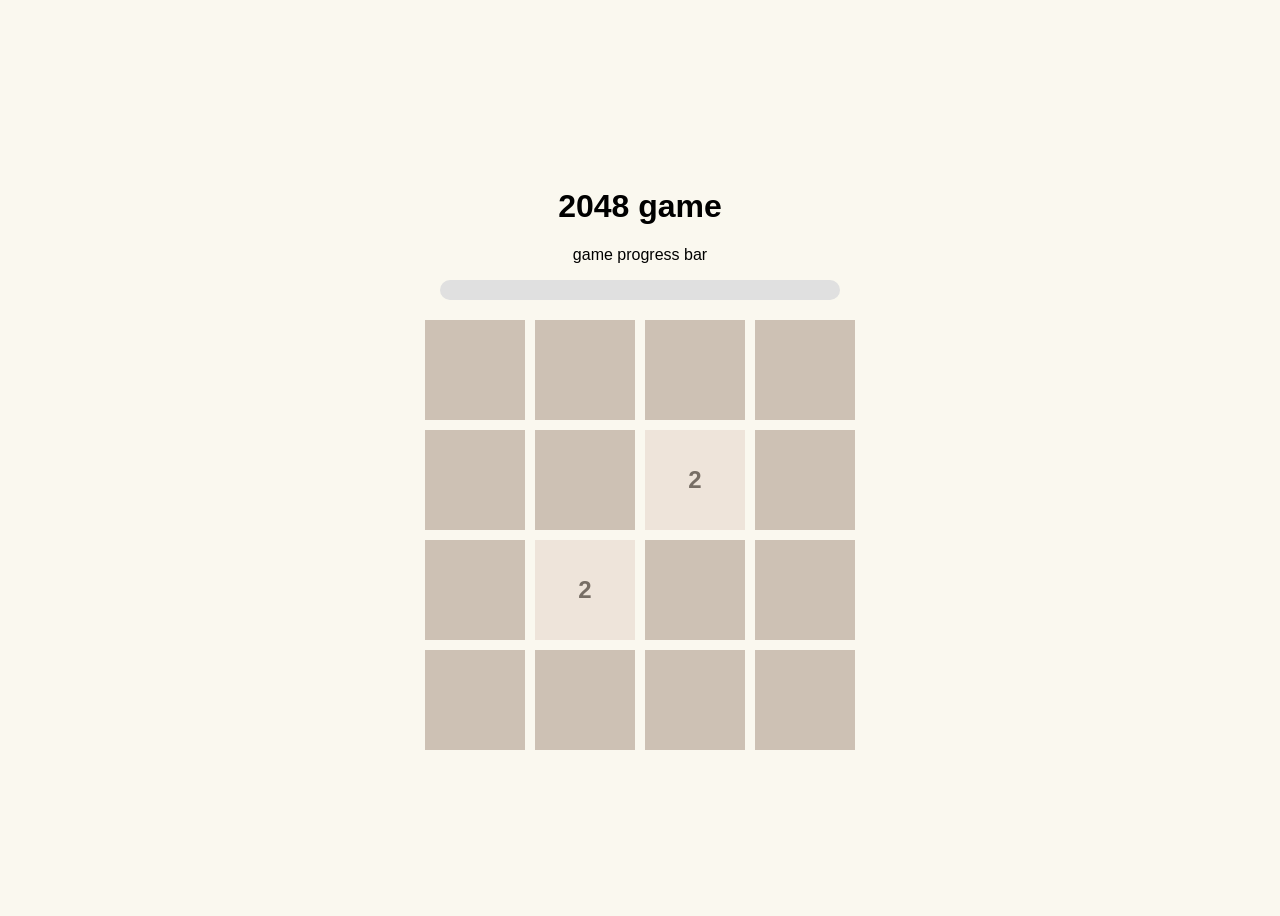
<file: index.html>
<!DOCTYPE html>
<html lang="zh">
<head>
    <meta charset="UTF-8">
    <meta name="viewport" content="width=device-width, initial-scale=1.0">
    <title>2048 game</title>
    <link rel="stylesheet" href="2048game.css">
</head>
<body>
    <div class="game-container">
        <h1>2048 game</h1>
        
        <!-- 添加進度條 -->
        <div class="progress-container">
            <p>game progress bar</p>
            <div class="progress-bar">
                <div class="progress-fill" id="progress-fill"></div>
            </div>
        </div>

        <div id="game-grid" class="grid"></div>
    </div>
    <script src="2048game.js"></script>
</body>
</html>
</file>
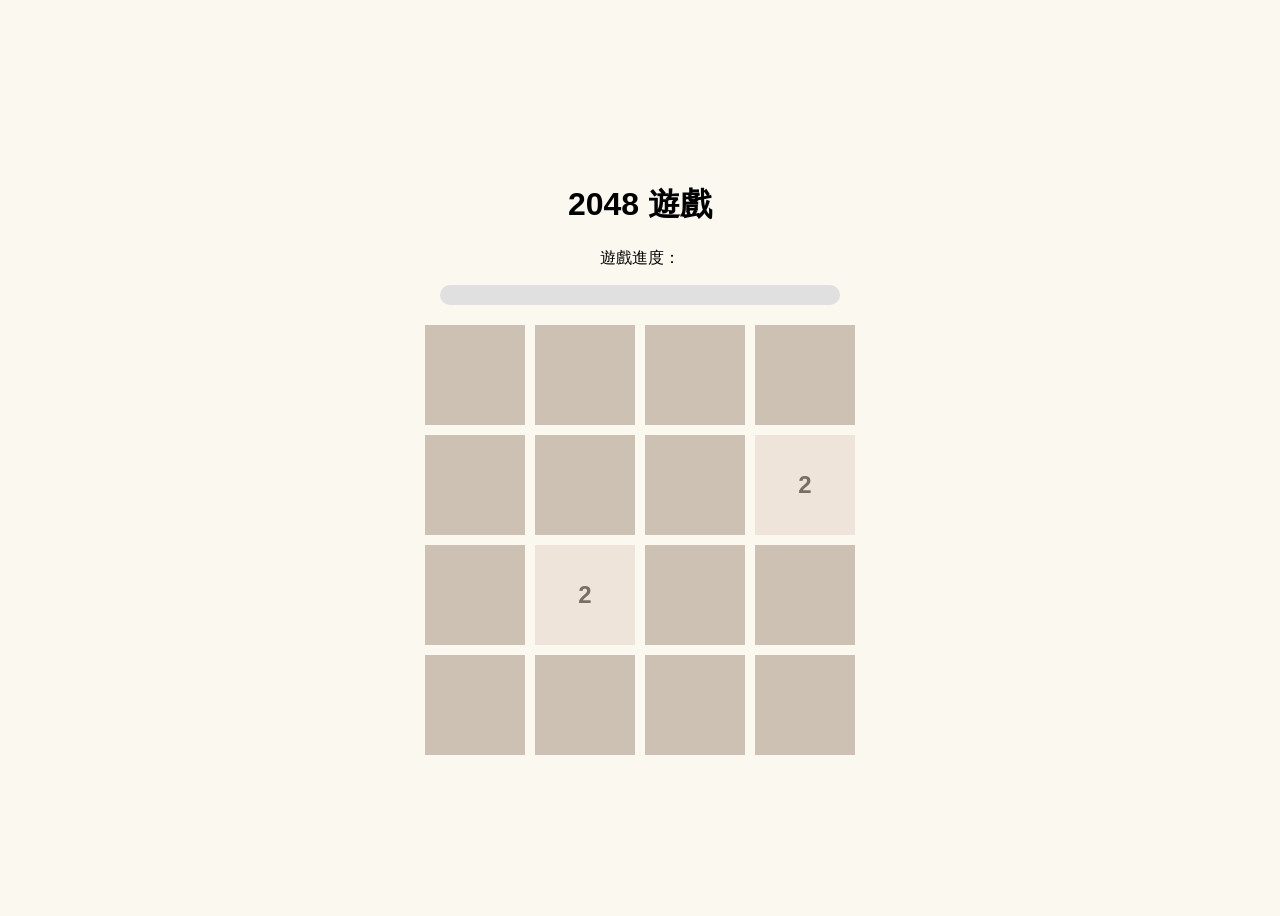
<file: 2048game.html>
<!DOCTYPE html>
<html lang="zh">
<head>
    <meta charset="UTF-8">
    <meta name="viewport" content="width=device-width, initial-scale=1.0">
    <title>2048 遊戲</title>
    <link rel="stylesheet" href="2048game.css">
</head>
<body>
    <div class="game-container">
        <h1>2048 遊戲</h1>
        
        <!-- 添加進度條 -->
        <div class="progress-container">
            <p>遊戲進度：</p>
            <div class="progress-bar">
                <div class="progress-fill" id="progress-fill"></div>
            </div>
        </div>

        <div id="game-grid" class="grid"></div>
    </div>
    <script src="2048game.js"></script>
</body>
</html>
</file>
<file: 2048game.css>
* {
    box-sizing: border-box;
}

body {
    display: flex;
    justify-content: center;
    align-items: center;
    min-height: 100vh;
    background-color: #faf8ef;
    font-family: Arial, sans-serif;
}

.game-container {
    text-align: center;
}

.grid {
    display: grid;
    grid-template-columns: repeat(4, 100px);
    gap: 10px;
    margin-top: 20px;
}

.tile {
    width: 100px;
    height: 100px;
    display: flex;
    justify-content: center;
    align-items: center;
    font-size: 24px;
    background-color: #cdc1b4;
    color: #776e65;
    font-weight: bold;
}

.progress-container {
    width: 100%;
    max-width: 400px;
    margin: 10px auto;
    text-align: center;
}

.progress-bar {
    width: 100%;
    height: 20px;
    background-color: #e0e0e0;
    border-radius: 10px;
    overflow: hidden;
}

.progress-fill {
    height: 100%;
    width: 0%; /* 初始寬度 */
    background-color: #76c7c0;
    transition: width 0.3s ease;
}

.tile[data-value="2"] { background-color: #eee4da; }
.tile[data-value="4"] { background-color: #ede0c8; }
.tile[data-value="8"] { background-color: #f2b179; color: #f9f6f2; }
.tile[data-value="16"] { background-color: #f59563; color: #f9f6f2; }
.tile[data-value="32"] { background-color: #f67c5f; color: #f9f6f2; }
.tile[data-value="64"] { background-color: #f65e3b; color: #f9f6f2; }
.tile[data-value="128"] { background-color: #edcf72; color: #f9f6f2; }
.tile[data-value="256"] { background-color: #edcc61; color: #f9f6f2; }
.tile[data-value="512"] { background-color: #edc850; color: #f9f6f2; }
.tile[data-value="1024"] { background-color: #edc53f; color: #f9f6f2; }
.tile[data-value="2048"] { background-color: #edc22e; color: #f9f6f2; }
</file>
